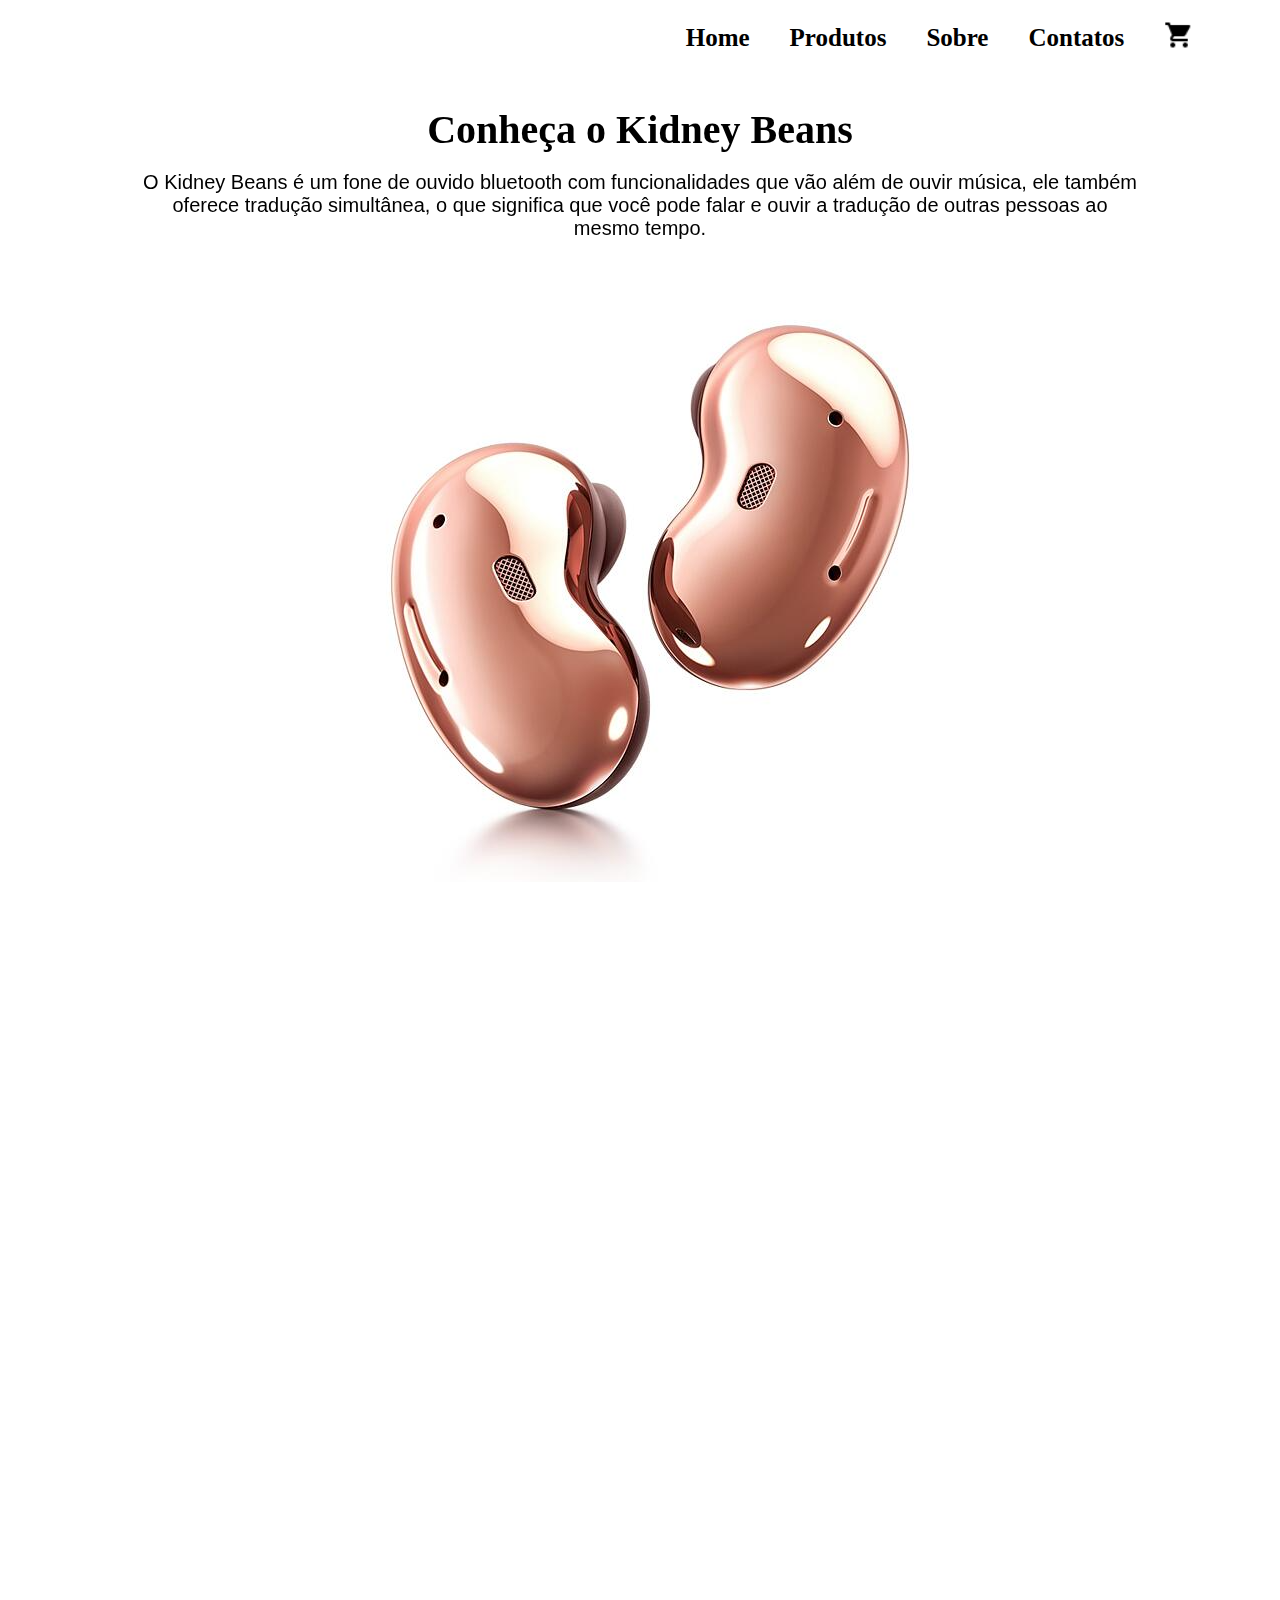
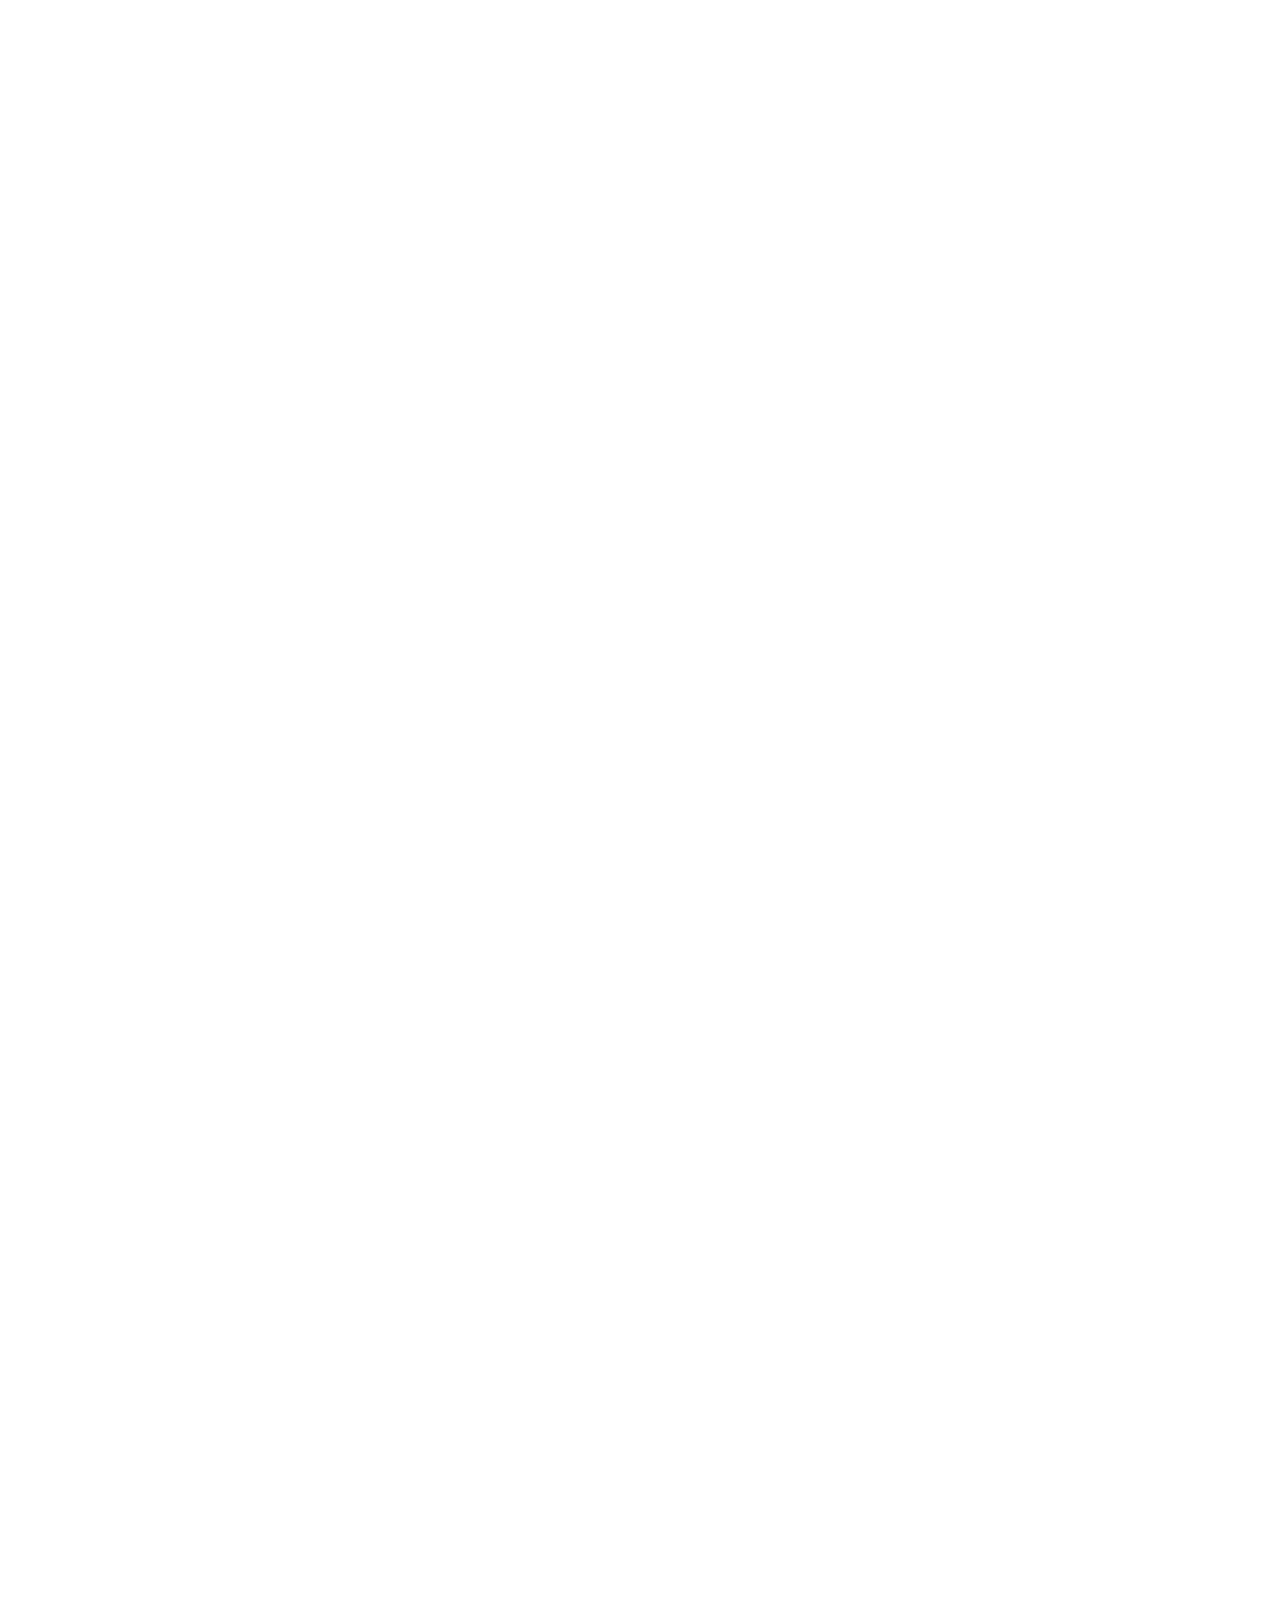
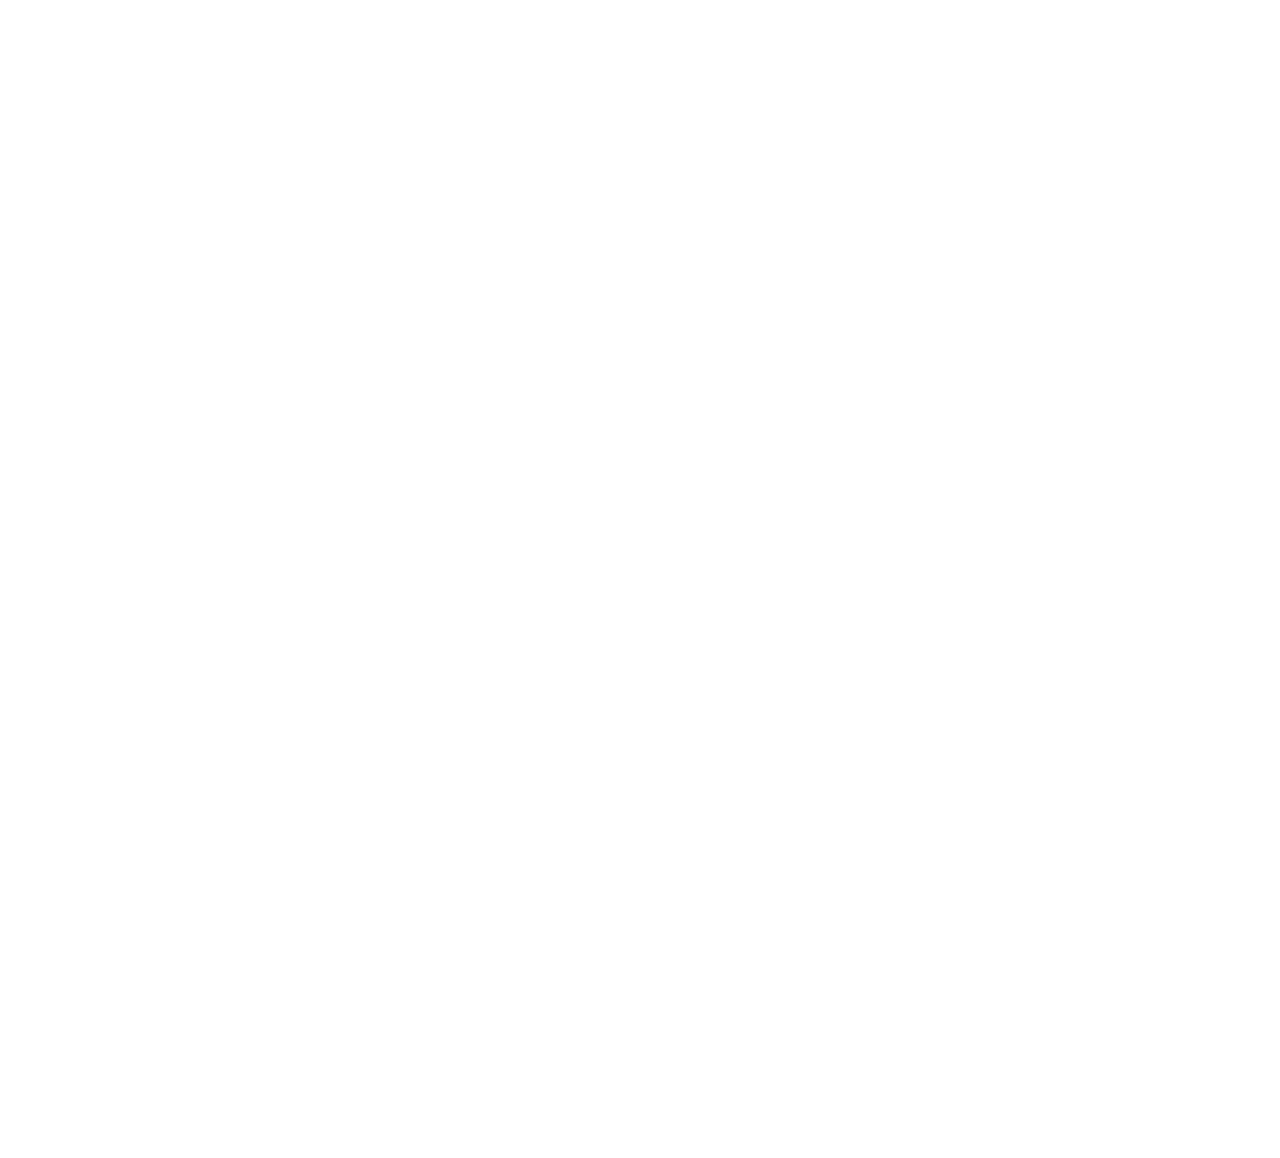
<file: TCC-Parte-Final-main/TCC-main/Info-main/info.html>
<!DOCTYPE html>
<html lang="en">
<head>
    <meta charset="UTF-8">
    <meta http-equiv="X-UA-Compatible" content="IE=edge">
    <meta name="viewport" content="width=device-width, initial-scale=1.0">
    <link rel="stylesheet" href="info.css">
    <link href="https://unpkg.com/aos@2.3.1/dist/aos.css" rel="stylesheet">
    <script src="https://unpkg.com/aos@2.3.1/dist/aos.js"></script>
    <title>Document</title>
</head>
<body>
    <section id="header">
        <div>
            <ul id="navbar">
                <li><a href="">Home</a></li>
                <li><a href="slider.html">Produtos</a></li>
                <li><a href="">Sobre</a></li>
                <li><a href="">Contatos</a></li>
                <li><a href=""></a><img src="carrinho.png" id="cart-icon" width="30px" height="30px"></li>
            </ul>
        </div>
    </section>

    <main class="principal">
        <h1 data-aos="fade-up">Conheça o Kidney Beans</h1> <br>

        <p class="t1" data-aos="fade-up">O Kidney Beans é um fone de ouvido bluetooth com funcionalidades que vão além de ouvir música, ele também oferece tradução simultânea, o que significa que você pode falar e ouvir a tradução de outras pessoas ao mesmo tempo.</p> <br><br><br>

        <img src="fone1.png" class="img1" data-aos="fade-up"> <br><br><br><br><br>

        <section class="conteudo">
            <div  class="imagem" data-aos="fade-right">
                <img src="fone2.png">
            </div>
    
            <div class="texto">
                <p class="t2" data-aos="fade-left">Diferente daqueles tradutores em que é necessário passar o aparelho para frente e para trás, apertar botões, esperar que uma pessoa termine de falar e a tradução ser entregue para que a outra pessoa possa falar, o Kidney Beans, através da utilização de IA Neural Machine Translation (tradução automática neural), oferece mais liberdade e uma maior facilidade de comunicação.</p>
            </div>
        </section> <br><br>

        <h1 data-aos="fade-up">Reproduz sons nítidos</h1> <br>
        <p class="t1" data-aos="fade-up">Os aparelhos possuem microfones triplos que conseguem reconhecer a voz e eliminar ruídos para permitir uma captação correta, além de uma tradução precisa. Com isso, será possível compreender o que a outra pessoa está falando sem perder nenhuma palavra ou ser interrompido por sons externos.</p> <br><br>
        <img src="fone3.png" width="1000px" height="600px" data-aos="fade-up"> <br><br>

        <section class="conteudo">
            <div class="imagem">
                <img src="fone4.png" data-aos="fade-right">
            </div>
    
            <div class="texto" data-aos="fade-left">
                <h1 class="titulo3">Funciona com Android e iOS</h1>
                <p class="t3">Basta parear os fones de ouvido com o celular, abrir o aplicativo Kidney Beans e selecionar o idioma para qual deseja traduzir.</p>
            </div>
        </section> <br>

        <h1 data-aos="fade-up">Feito para seus ouvidos</h1><br><br>
        <p class="t1" data-aos="fade-up">O design do Kidney Beans é suave para seu ouvido, proporcionando conforto durante todo o dia sem cansaço. Ele é ergonomicamente confortável e não invasivo, e oferece dois tamanhos de ponteira para um encaixe perfeito. Assim, vá ao trabalho, à viagens, à casa dos seus amigos e a outros lugares sem tirar os fones dos ouvidos.</p><br><br><br>
        <img src="fone5.png" width="800px" height="400px" class="imgs" data-aos="fade-up"> <br><br><br>

        <h1  data-aos="fade-up">Valorize seu estilo com acabamentos brilhantes</h1> <br><br>
        <p class="t1"  data-aos="fade-up">Disponível em cinco cores que você vai amar. Escolha entre as cores bronze, branco, preto, azul ou vermelho para adicionar um toque brilhante ao seu visual.</p><br><br><br>
        <img src="fone6.jpg" width="900px" height="470px" class="imga"  data-aos="fade-up">

    </main>
    

    <script>
        AOS.init();
      </script>
</body>
</html>
</file>
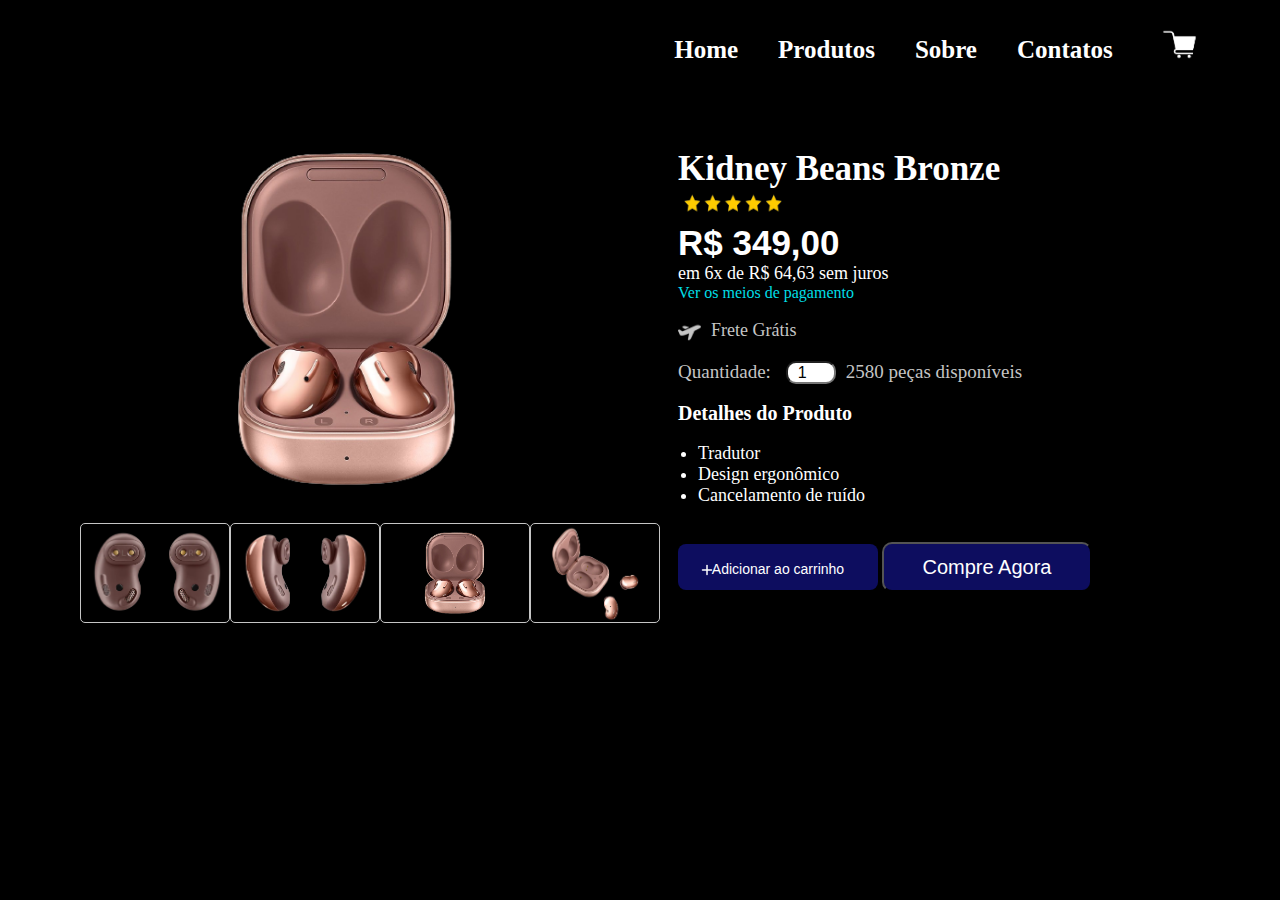
<file: TCC-Parte-Final-main/TCC-main/Produtos-main/produtos.html>
<!DOCTYPE html>
<html lang="en">
<head>
    <meta charset="UTF-8">
    <meta http-equiv="X-UA-Compatible" content="IE=edge">
    <meta name="viewport" content="width=device-width, initial-scale=1.0">
    <link rel="stylesheet" href="produtos.css">
    <title>Document</title>
</head>
<body>
    <section id="header">
        <div>
            <ul id="navbar">
                <li><a href="">Home</a></li>
                <li><a href="slider.html">Produtos</a></li>
                <li><a href="">Sobre</a></li>
                <li><a href="">Contatos</a></li>
                <li><a href=""></a><img src="carrinho.png" id="cart-icon" width="53px" height="53px"></li>
            </ul>
            <!-- CART -->
            <div class="cart">
                <h2 class="cart-title">Carrinho de Compras</h2>

                <div class="cart-content">
                   
                </div>
                <!-- Total -->
                <div class="total">
                    <div class="total-title">Total</div>
                    <div class="total-preco">R$ 0</div>
                </div>
                <!-- Botão Compra -->
                <button type="button" class="btn-buy">Compre Agora</button>
                <!-- Fechar Cart -->
                <img src="fechar.png" id="close-cart" height="23px">
            </div>
        </div>
    </section>

    <section id="prodetails" class="section-p1">
        <div class="product-img">
            <img src="fone2.png" id="MainImg" class="Img2" height="400px">

            <div class="small-img-group">
                <div class="small-img-col">
                    <img src="bronze2.png" class="small-img" width="150px" height="100px">
                </div>
                <div class="small-img-col">
                    <img src="bronze3.png" class="small-img" width="150px" height="100px"   >
                </div>
                <div class="small-img-col">
                    <img src="fone2.png" class="small-img" width="150px" height="100px">
                </div>
                <div class="small-img-col">
                    <img src="bronze4.png" class="small-img" width="130px" height="100px">
                </div>
            </div>
        </div>

        <div class="detalhes">
            <h3 class="t1"> Kidney Beans Bronze</h3>
            <img src="star.png" class="avaliacao" width="110px" height="30px"> <br>
            <h2 class="price">R$ 349,00</h2>
            <p class="pag">em 6x de R$ 64,63 sem juros</p> 
            <p class="pag2"><a href="">Ver os meios de pagamento</a></p> <br>
            <div class="frete">
                <img src="aviao.png" width="23px" height="23px">
                <p>Frete Grátis</p> <br>
            </div> <br>
            <div class="teste">
                <p class="qnt">Quantidade:</p>
                <input type="number" value="1"> 
                <p class="qnt2">2580 peças disponíveis</p>
            </div> <br>
            <h4>Detalhes do Produto</h4> <br>
            <ul class="detalhes2">
                <li>Tradutor</li>
                <li>Design ergonômico</li>
                <li>Cancelamento de ruído</li>
            </ul>
            <br><br>
            <button class="botao">
                <span>Adicionar ao carrinho</span>
                <div class="cart-btn">
                    <svg viewBox=" 0 0 36 26">
                        <polyline points="1 2.5 6 2.5 10 18.5 25.5 18.5 28.5 7.5 7.5 7.5"></polyline>
                        <polyline points="15 13.5 17 15.5 22 10.5"></polyline>
                    </svg>
                </div>
            </button>
            <button class="btn-comprar">Compre Agora</button>
        </div>
    </section>

    <script src="produtos.js"></script>
</body>
</html>


<!-- 
<div class="cart-box">
 <img src="fone2.2.png" class="cart-img" width="190px" height="140px">
 <div class="detail-box">
    <div class="cart-product-title">Bronze</div>
    <div class="cart-preco">R$ 349,00</div>
    <input type="number" value="1" class="cart-qnt">
 </div>
                        
    <img src="lixo.png" class="cart-remove" width="23px" height="23px">
</div> -->
</file>
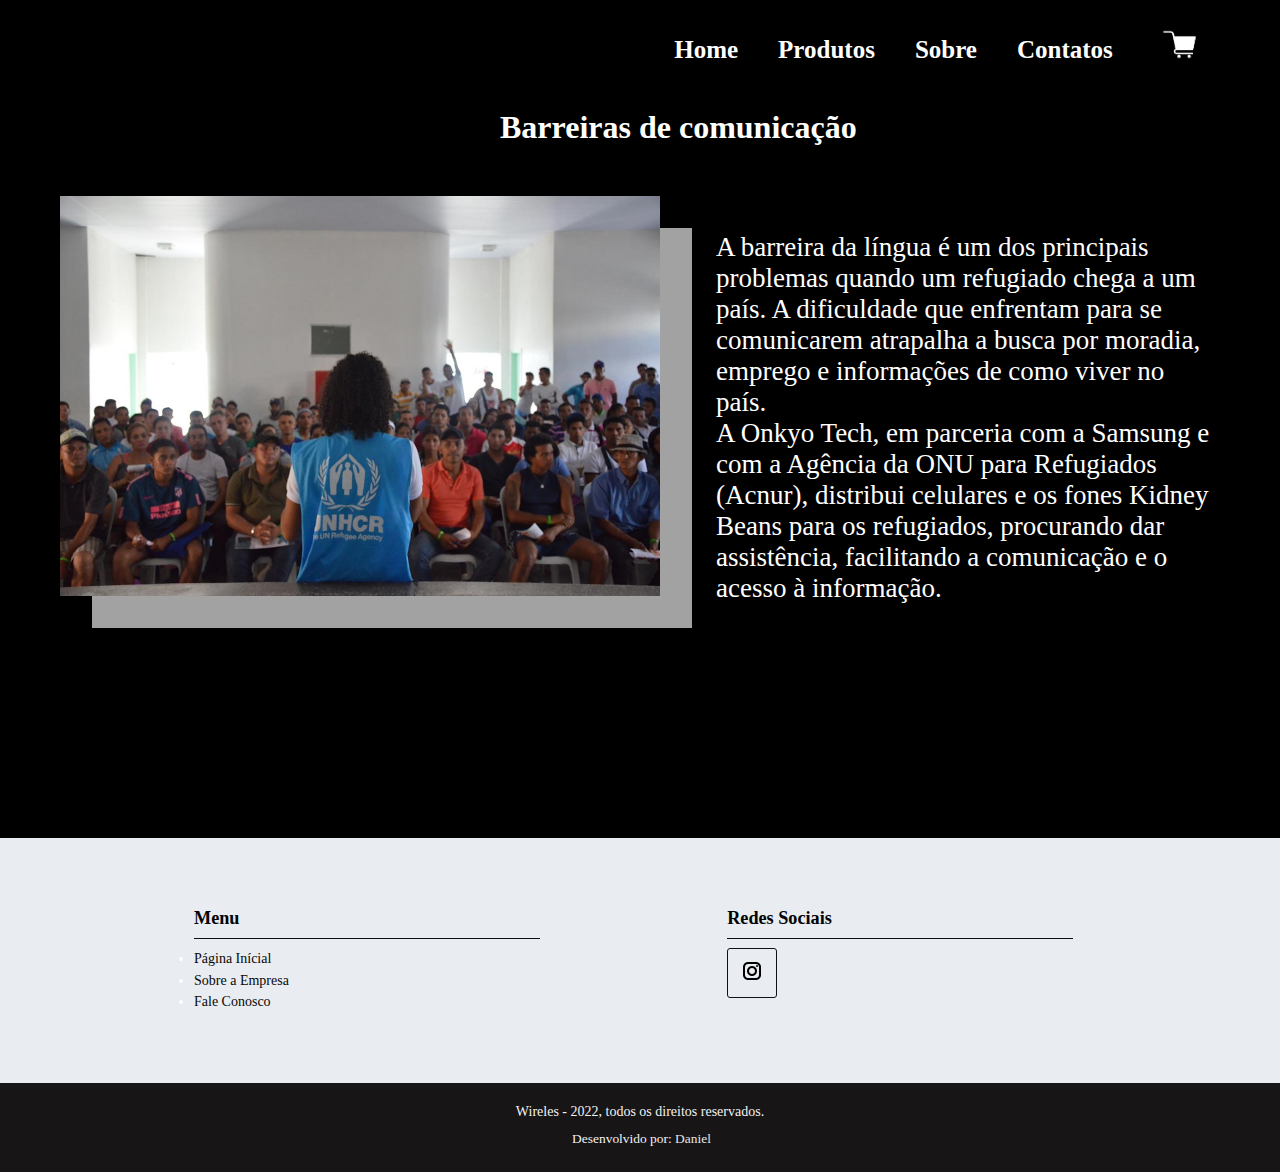
<file: TCC-Parte-Final-main/TCC-main/Refugiados-main/refugio.html>
<!DOCTYPE html>
<html lang="en">
<head>
    <meta charset="UTF-8">
    <meta http-equiv="X-UA-Compatible" content="IE=edge">
    <meta name="viewport" content="width=device-width, initial-scale=1.0">
    <link rel="stylesheet" href="refugio.css">
    <link rel="stylesheet" href="reset.css">
    <link rel='stylesheet' href='https://cdn-uicons.flaticon.com/uicons-brands/css/uicons-brands.css'>
    <title>Document</title>
</head>
<body>
    <section id="header">
        <div>
            <ul id="navbar">
                <li><a href="">Home</a></li>
                <li><a href="slider.html">Produtos</a></li>
                <li><a href="">Sobre</a></li>
                <li><a href="">Contatos</a></li>
                <li><a href=""></a><img src="carrinho.png" id="cart-icon" width="53px" height="53px"></li>
            </ul>
        </div>
    </section>

    <h1>Barreiras de comunicação</h1>

    <section class="conteudo">
        <div class="imagem">
            <img src="img-refugiados.jpeg" height="400px" width="600px">
        </div>

        <div class="texto">
            <p>A barreira da língua é um dos principais problemas quando um refugiado chega a um país. A dificuldade que enfrentam para se comunicarem atrapalha a busca por moradia, emprego e informações de como viver no país.</p>
            <p>A Onkyo Tech, em parceria com a Samsung e com a Agência da ONU para Refugiados (Acnur), distribui celulares e os fones Kidney Beans para os refugiados, procurando dar assistência, facilitando a comunicação e o acesso à informação.</p>
        </div>
    </section> <br><br><br><br><br><br><br><br><br><br><br><br><br>

    <footer class="main_footer containey" data-aos="zoom-out-up">
        <div class="content">
          <div class="colfooter">
            <h3 class="titleFooter"> Menu</h3>
            <div class="line"></div>
            <ul>
              <li><a href="css/saiba.css" title="Página Inícial">Página Inícial</a></li>
              <li><a href="#" title="Sobre a Empresa">Sobre a Empresa</a></li>
              <li><a href="#" title="Fale Conosco">Fale Conosco</a></li>
            </ul>
          </div>
          <div class="colfooter">
            <h3 class="titleFooter"> Redes Sociais</h3>
            <div class="line"></div>
            <a href="#" class="botao"><span> <img src="insta.png" alt=""> </span></a>
          </div>
        </div>
    
        <div class="main_footer_copy" >
          <p class="m-b-footer"> Wireles - 2022, todos os direitos reservados.</p>
          <p class="by"><i class="icon icon-heart-3"></i> Desenvolvido por: <a href="#" title="Seu nome">Daniel</a></p>
        </div>
    </footer>
</body>
</html>
</file>
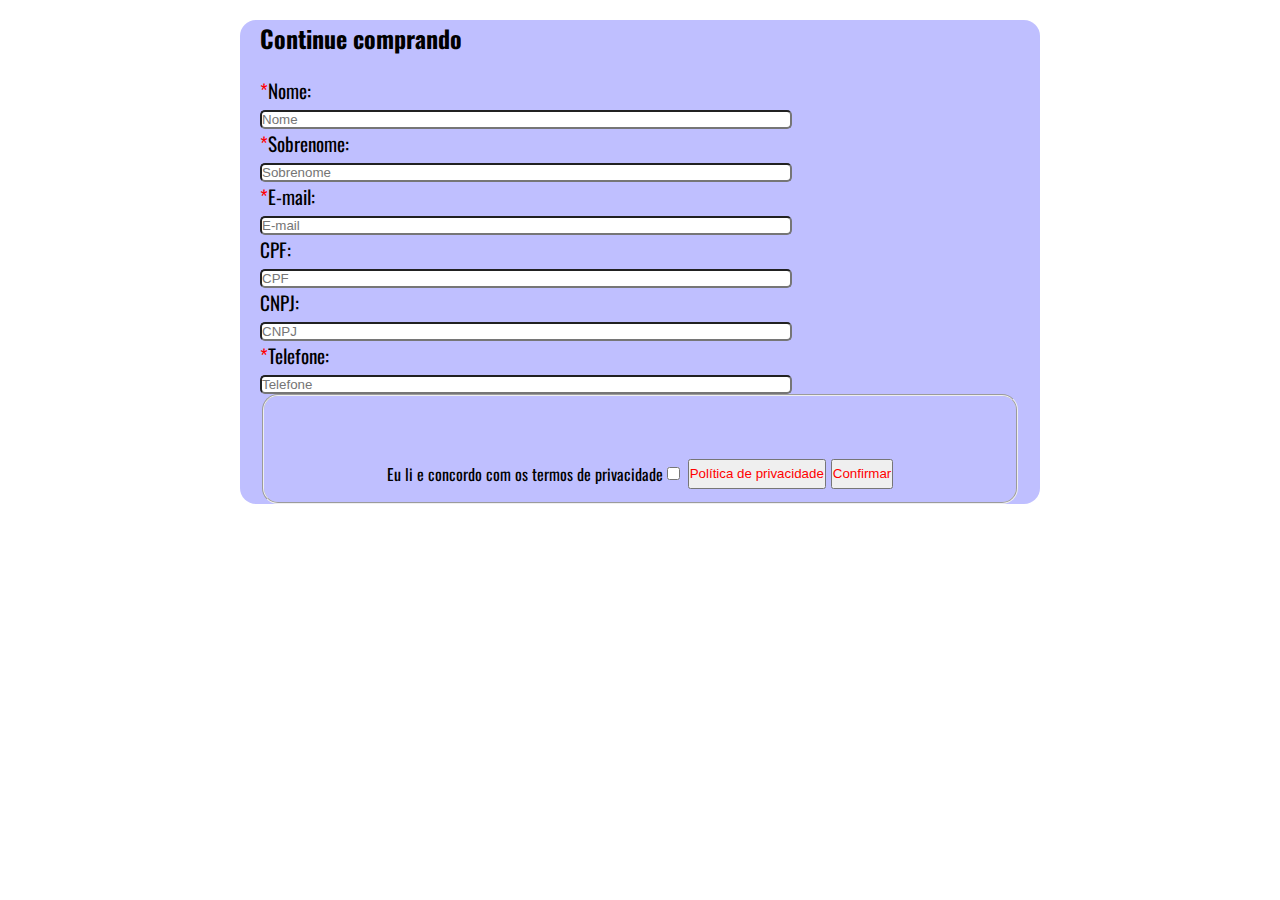
<file: TCC-Parte-Final-main/Form-TCC-main/TCC/wtw/formulario.html>
<!DOCTYPE html>
<html lang="en">
<head>
    <meta charset="UTF-8">
    <meta http-equiv="X-UA-Compatible" content="IE=edge">
    <meta name="viewport" content="width=device-width, initial-scale=1.0">
    <link rel="stylesheet" href="css/form.css">
    <link rel="stylesheet" href="css/confirm.css">
    <link rel="preconnect" href="https://fonts.googleapis.com">
    <link rel="preconnect" href="https://fonts.gstatic.com" crossorigin>
    <link href="https://fonts.googleapis.com/css2?family=Oswald:wght@300&display=swap" rel="stylesheet">
    <title>Formulario WTW</title>
</head>

<body>
    <main class="principal">
       
            <form action="form2.php" method="post">
                <h2>Continue comprando</h2>
                <div class="pesquisa">    
                    <label><span class="icone">*</span> Nome:</label>
                    <input name="Nome" type="text" placeholder="Nome" required id="input"><br>
                </div>   
                
                <div class="pesquisa">    
                    <label><span class="icone">*</span> Sobrenome:</label>
                    <input name="Nome" type="text" placeholder="Sobrenome"required id="input"><br>
                </div> 

                <div class="pesquisa">    
                    <label><span class="icone">*</span> E-mail:</label>
                    <input name="Nome" type="text" placeholder="E-mail"required id="input"><br>
                </div>  

                <div class="pesquisa">    
                    <label><span class=></span> CPF:</label>
                    <input name="Nome" type="text" placeholder="CPF"required id="input"><br>
                </div>   

                <div class="pesquisa">    
                    <label><span class=></span> CNPJ:</label>
                    <input name="Nome" type="text" placeholder="CNPJ"required id="input"><br>
                </div>   

                <div class="pesquisa">    
                    <label><span class="icone">*</span>Telefone:</label>
                    <input name="Nome" type="text" placeholder="Telefone"required id="input"><br>
                </div>  

                
            </form>
          <!--  
        <h2 class="duda">Sua senha de acesso </h2>
            <form action="form2.php" method="post">
                <div class="pesquisa">    
                    <label><span class="icone">*</span> Senha:</label>
                    <input name="Nome" type="text" placeholder="Senha"required id="input"><br>
                </div>   
                <div class="pesquisa">    
                    <label><span class="icone">*</span> Repetir a senha:</label>
                    <input name="Nome" type="text" placeholder="Repetir a senha"required id="input"><br>
                </div>
                </div>   
            </form>

        <h2 class="duda">Assine nosso informativo e receba novidades e promoções</h2>
            <form action="form2.php" class="SimouNao" method="post">
                Deseja Assinar?
                <div class="pesquisa">    
                    <label class="Sim"><span class=></span> Sim</label>
                    <input name="Nome" type="radio" placeholder="nome"required id="input"><br>
                </div>   

                <div class="pesquisa">    
                    <label class="Sim"><span class=></span> Não</label>
                    <input name="Nome" type="radio" placeholder="nome"required id="input"><br>
                </div>   
                    <br>
               
            </form>-->
            
            <fieldset class="sapato1">
                <p>Eu li e concordo com os termos de privacidade</p>
                <input type="checkbox" id="gomes">
                <button class="trigger" onclick="showModal()"> Política de privacidade</button>
                <div class="modal" id="modal">
                    <div class="modal-content">
                        <span class="close-button" onclick="closeModal()">
                        &times;
                        </span>
                        <h1>Política de privacidade</h1>
                        Temos o compromisso com a privacidade e a segurança de nossos clientes durante a navegação e compra pelo site. Os dados cadastrais dos clientes serão mantidos em sigilo absoluto, as informações não serão trocadas ou divulgados para terceiros, exceto quando essas informações são necessárias para o processo de entrega ou para as devidas cobranças pertinentes ao pedido gerado pelo cliente.
                    </div>
                </div>

                <button class="trigger" onclick="showwModal()">Confirmar</button>
                <div class="modall" id="modall">
                <div class="modall-content">
                    <span class="close-buttonn" onclick="closeModall()">
                        &times;
                    </span>
                    <h1>Parabéns pela compra</h1>
                </div>           
            </fieldset>
             </fieldset>
             
    </main>
    <script src="js/script.js"></script>
    <script src="js/validarCheck.js"></script>
    <script src="js/confirma.js"></script>
</body>
</html>
</file>
<file: TCC-Parte-Final-main/TCC-main/Info-main/info.css>
*{
    margin: 0;
    padding: 0;
    box-sizing: border-box;
    color: black;
}


#header{
    justify-content: space-between;
    padding: 20px 80px;
}

#navbar{
    display: flex;
    align-items: center;
    justify-content: center;
    padding-left: 600px;
    color: black;
}

#navbar li{
    list-style: none;
    padding: 0 20px;
    color: black;
}

#navbar li a{
    text-decoration: none;
    font-size: 16px;
    font-weight: 600;
    color: black;
    font-size: 25px;
}

#navbar li a:hover{
    color: blue;
}

h1{
    margin-top: 30px;
    text-align: center;
    font-size: 40px;
}

.principal{
    max-width: 1000px;
    height: 267vh;
    margin-left: auto;
    margin-right: auto;
}

.t1{
    font-size: 20px;
    text-align: center;
    font-family: Arial, Helvetica, sans-serif;
}

.img1{
    margin-left: 100px;
}

.conteudo{
    display: flex;
    margin-top: 50px;
    margin-left: 60px;
    margin-right: 60px;
    gap: 2rem;
}

.conteudo .t2{
    font-size: 20px;
    font-family: Arial, Helvetica, sans-serif;
    margin-top: 90px;
}

.conteudo .t3{
    font-size: 20px;
    font-family: Arial, Helvetica, sans-serif;
    margin-top: 20px;
}

.conteudo .titulo3{
    margin-top: 30px;
    font-size: 40px;
    margin-right: 82px;
}

.imgs{
    margin-left: 180px;
}

.imga{
    margin-left: 48px;
}
</file>
<file: TCC-Parte-Final-main/TCC-main/Produtos-main/produtos.css>
*{
    margin: 0;
    padding: 0;
    box-sizing: border-box;
}

body{
    background-color: black;
}

#header{
    justify-content: space-between;
    padding: 20px 80px;
    color: white;
}

#navbar{
    display: flex;
    align-items: center;
    justify-content: center;
    padding-left: 600px;
}

#navbar li{
    list-style: none;
    padding: 0 20px;
}

#navbar li a{
    text-decoration: none;
    font-size: 16px;
    font-weight: 600;
    color: white;
    font-size: 25px;
}

#navbar li a:hover{
    color: blue;
}

.cart{
    position: fixed;
    top: 0;
    right: -100%;
    width: 360px;
    min-height: 100vh;
    padding: 20px;
    background-color: white;
    color: black;
    box-shadow: -2px 0 4px hsl(0 4% 15% / 10%);
    transition: 0.3s;
}

.cart.active{
    right: 0;
}

#cart-icon{
    cursor: pointer;
}

.cart-title{
    color: black;
    text-align: center;
    font-size: 1.5rem;
    font-weight: 600;
    margin-top: 2rem;
}

.cart-box{
    display: grid;
    grid-template-columns: 32% 50% 18%;
    align-items: center;
    gap: 1rem;
    margin-top: 1rem;
}

.cart-img{
    object-fit: contain;
    padding: 10px;
    padding-right: 80px;
}

.detail-box{
    display: grid;
    row-gap: 0.7rem;
}

.cart-product-title{
    font-size: 1rem;
    text-transform: uppercase;
}

.cart-preco{
    font-weight: 500;
}

.cart-qnt{
    border: 1px solid black;
    outline-color: blue;
    width: 2.4rem;
    text-align: center;
    font-size: 1rem;
    border-radius: 5px;
}

.cart-remove{
    cursor: pointer;
}

.total{
    display: flex;
    justify-content: flex-end;
    margin-top: 1rem;
    border-top: 1px solid black;
}

.btn-buy{
    display: flex;
    margin: 1.5rem auto 0 auto;
    padding: 12px 20px;
    border: none;
    background: rgb(13, 13, 95);
    color: white;
    font-size: 1rem;
    font-weight: 500;
    cursor: pointer;
    border-radius: 20px;
}

.btn-buy:hover{
    background: rgb(28, 112, 238);
}

#close-cart{
    position: absolute;
    top: 1rem;
    right: 0.8rem;
    cursor: pointer;
}

.total-title{
    font-size: 1rem;
    font-weight: 600;
}

.total-preco{
    margin-left: 0.5rem;
}

#prodetails{
    padding: 0 80px;
    display: flex;
    margin-top: 20px;
    color: white;
}


#prodetails .product-img{
    width: 40%;
    margin-right: 50px;
}

.small-img-group{
    display: flex;
    justify-content: space-between;
}

.small-img-col{
    flex-basis: 24%;
    cursor: pointer;
}

.detalhes{
    padding-left: 100px;
}

#prodetails .detalhes{
    width: 50%;
}

#prodetails .detalhes h3{
    padding: 30px 0 0px 0;
    font-size: 35px;
}

#prodetails .detalhes h2{
    font-size: 35px;
    font-family: 'Gill Sans', 'Gill Sans MT', Calibri, 'Trebuchet MS', sans-serif;
}

.pag{
    font-size: 18px;
}

.pag2 a{
    text-decoration: none;
    color: rgb(1, 222, 230);
}

.qnt{
    font-size: 15px;
    color: rgb(197, 197, 197);
}

.teste{
    display: flex;
}

.qnt2{
    display: flex;
    font-size: 18px;
    color: rgb(197, 197, 197);
}

.teste p{
    padding-right: 15px;
    font-size: 19px;
}

.frete{
    display: flex;
}

.frete p{
    color: rgb(197, 197, 197);
    padding-left: 10px;
    font-size: 18px;
}

#prodetails .detalhes h4{
    font-size: 20px;
}

#prodetails .detalhes input{
    width: 50px;
    height: 23px;
    padding-left: 10px;
    font-size: 16px;
    margin-right: 10px;
    color: black;
    border-radius: 10px;
}

#prodetails .detalhes .btn-comprar{
    background-color: rgb(13, 13, 95);
    color: white;
    font-size: 20px;
    border-radius: 10px;
    height: 50px;
    width: 210px;
    cursor: pointer;
}

.botao:active{
    scale: 0.95;
}

.botao{
    --background: rgb(13, 13, 95);
    --tick: var(var--background);
    --text: white;
    --cart: white;
    position: relative;
    border: none;
    background: none;
    padding: 11px 20px;
    border-radius: 8px;

    overflow: hidden;
    cursor: pointer;
    text-align: center;
    min-width: 200px;
    color: var(--text);
    background: var(--background);
    transform: scale(var(--scale, 1));
    transition: transform 0.4s cubic-bezier(0.36, 1.01, 0.32, 1.27);
    padding-bottom: 8px;
    padding-top: 13px;
}

.botao span:after{
    --w: 14px;
    --h: 2px;
    --l: 2px;
    --t: 12px;
}

.botao.loading{
    --scale: 0.95;
    --span-y: -32px;
    --icon-r: 180deg;
    --fill: 1; 
    --fill-d: 0.8s;
    --offset: 0;
    --offset-d: 1.73s;
}

.botao span{
    font-size: 14px;
    font-weight: 500;
    display: block;
    position: relative;
    padding-left: -8px;
    line-height: 26px;
    transform: translateY(var(--span-y, 0));
    transition: transform 0.7s ease;
}

.botao span:before, .botao span:after{
    content: "";
    width: var(--w, 2px);
    height: var(--h, 14px);
    border-radius: 1px;
    position: absolute;
    left: var(--l, 8px);
    top: var(--t, 6px);
    background: currentColor;
    transform: scale(0.75) rotate(var(--icon-r, 0deg)) translateY(var(--icon-y, 0));
    transition: transform 0.65s ease 0.05s;
}

.botao .cart-btn{
    position: absolute;
    left: 50%;
    top: 50%;
    margin: -13px 0 0 -18px;
    transform-origin: 12px 23px;
    transform: translateX(-120px) rotate(-18deg);
}

.botao .cart-btn:before, .botao .cart-btn:after{
    content: "";
    position: absolute;
}

.botao .cart-btn:before{
    width: 6px;
    height: 6px;
    border-radius: 50%;
    box-shadow: inset 0 0 0 2px var(--cart);
    bottom: 0;
    left: 9px;
    filter: drop-shadow(11px 0 0 var(--cart));
}

.botao .cart-btn:after{
    width: 16px;
    height: 9px;
    background: var(--cart);
    left: 9px;
    bottom: 7px;
    transform-origin: 50%;
    transform: perspective(4px) rotateX(-6deg) scaleY(var(--fill, 0));
    transition: transform 1.2s ease var(--fill-d);
}

.botao.loading .cart-btn{
    animation: cart 3.4s linear forwards 0.2s;
}

.botao .cart-btn svg{
    z-index: 1;
    width: 36px;
    height: 26px;
    display: block;
    position: relative;
    fill: none;
    stroke: var(--cart);
    stroke-width: 2px;
    stroke-linecap: round;
    stroke-linejoin: round;
}

.botao .cart-btn svg polyline:last-child{
    stroke: var(--tick);
    stroke-dasharray: 10px;
    stroke-dashoffset: var(--offset, 10px);
    transition: stroke-dashoffset 0.4s ease var(--offset-d);
}

@keyframes cart{
    12.5%{
        transform: translateX(-60px) rotate(-18deg);
    }
    
    25%, 45%, 55%, 75%{
        transform: none;
    }

    50%{
        transform: scale(0.9);
    }

    44%, 56%{
        transform-origin: 12px 23px;
    }

    45%, 55%{ 
        transform-origin: 50% 50%;
    }

    87.5%{
        transform: translateX(-60px) rotate(-18deg);
    }

    100%{
        transform: translateX(140deg) rotate(-18deg);
    }
}

#prodetails .detalhes span{
    line-height: 25px;
}

.small-img{
    border: 1px solid rgb(197, 197, 197);
    border-radius: 5px;
}

.detalhes2{
    padding-left: 20px;
    font-size: 18px;
}
</file>
<file: TCC-Parte-Final-main/TCC-main/Refugiados-main/refugio.css>
*{
    margin: 0;
    padding: 0;
    box-sizing: border-box;
    color: white;
}

body{
    background-color: black;
}

#header{
    justify-content: space-between;
    padding: 20px 80px;
    color: white;
}

#navbar{
    display: flex;
    align-items: center;
    justify-content: center;
    padding-left: 600px;
}

#navbar li{
    list-style: none;
    padding: 0 20px;
}

#navbar li a{
    text-decoration: none;
    font-size: 16px;
    font-weight: 600;
    color: white;
    font-size: 25px;
}

#navbar li a:hover{
    color: blue;
}

h1{
    margin-top: 10px;
    margin-left: 500px;
    font-family: 'Times New Roman', Times, serif;
}

.conteudo{
    display: flex;
    margin-top: 50px;
    margin-left: 60px;
    margin-right: 60px;
    gap: 3.5rem;
}

.conteudo img{
    box-shadow: 2rem 2rem 0 rgb(163, 162, 162);
}

.conteudo .texto{
    font-size: 27px;
    margin-top: 36px;
}

.content {
    float: left;
    width: 92%;
    margin: 0 4%;
    padding: 20px 0;
  }
  
  .main_footer {
    background-color: #e2eaeb;
    color: #fff;
    font-size: 0.875em;
  }
  
  .main_footer .content {
    float: left;
    width: 90%;
    margin: 0 5%;
    padding: 5em 0;
  }
  .containey {
    float: left;
    width: 100%;
  }
  
  .colfooter {
    width: 100%;
    height: auto;
    float: left;
    margin-bottom: 2em;
    margin-left: 130px;
    color: #030303;
  }
  
  .colfooter ul {
    width: 100%;
    float: left;
  }
  .colfooter ul li {
    padding: 0.2em 0em;
  }
  .colfooter ul li a {
    text-decoration: none;
    color: #080808;
    font-size: 1em;
  }
  .colfooter ul li a i {
    font-size: 0.5em;
  }
  .colfooter ul li a:hover {
    text-decoration: underline;
  }
  
  .colfooter .titleFooter {
    font-family: "open_sansregular";
    font-size: 1.3em;
    color: #030303;
    padding-bottom: 0.5em;
    margin-bottom: 0.5em;
    border-bottom: 1px #0e0f0f solid;
  }
  
  .colfooter p {
    font-family: "open_sanslight";
    color: #060606;
    font-size: 1em;
    height: 25px;
  }
  
  .botao {
    padding: 10px 12px;
    color: rgb(248, 0, 0);
    font-family: "open_sansregular";
    letter-spacing: 2px;
    text-align: center;
    position: relative;
    text-decoration: none;
    display: inline-block;
    margin-right: 7px;
  }
  .botao::before {
    content: "";
    position: absolute;
    bottom: 50%;
    left: 0px;
    width: 100%;
    height: 1px;
    background: #6098ff;
    display: block;
    -webkit-transform-origin: left top;
    -ms-transform-origin: left top;
    transform-origin: left top;
    -webkit-transform: scale(0, 1);
    -ms-transform: scale(0, 1);
    transform: scale(0, 1);
    -webkit-transition: transform 0.4s cubic-bezier(1, 0, 0, 1);
    transition: transform 0.4s cubic-bezier(1, 0, 0, 1);
  }
  .botao:hover::before {
    -webkit-transform-origin: right top;
    -ms-transform-origin: right top;
    transform-origin: right top;
    -webkit-transform: scale(1, 1);
    -ms-transform: scale(1, 1);
    transform: scale(1, 1);
  }
  .botao {
    font-size: 1em;
    color: #0b0a0a;
    text-align: center;
    font-family: "open_sansregular";
    border: 1px solid #121212;
    border-radius: 3px;
    overflow: hidden !important;
    -webkit-transition: all 0.4s ease-in-out;
    -moz-transition: all 0.4s ease-in-out;
    -o-transition: all 0.4s ease-in-out;
    transition: all 0.4s ease-in-out;
    background: transparent !important;
    z-index: 10;
  }
  .botao:hover {
    border: 1px solid #262626;
    color: #dae5e5 !important;
  }
  .botao::before {
    content: "";
    width: 0%;
    height: 100%;
    display: block;
    background: #262626;
    position: absolute;
    -ms-transform: skewX(-15deg);
    -webkit-transform: skewX(-15deg);
    transform: skewX(-15deg);
    left: -10%;
    opacity: 1;
    top: 0;
    z-index: -12;
    -moz-transition: all 0.7s cubic-bezier(0.77, 0, 0.175, 1);
    -o-transition: all 0.7s cubic-bezier(0.77, 0, 0.175, 1);
    -webkit-transition: all 0.7s cubic-bezier(0.77, 0, 0.175, 1);
    transition: all 0.7s cubic-bezier(0.77, 0, 0.175, 1);
    box-shadow: 2px 0px 14px rgba(0, 0, 0, 0.6);
  }
  .botao::after {
    content: "";
    width: 0%;
    height: 100%;
    display: block;
    background: #666666;
    position: absolute;
    -ms-transform: skewX(-15deg);
    -webkit-transform: skewX(-15deg);
    transform: skewX(-15deg);
    left: -10%;
    opacity: 0;
    top: 0;
    z-index: -15;
    -webkit-transition: all 0.94s cubic-bezier(0.2, 0.95, 0.57, 0.99);
    -moz-transition: all 0.4s cubic-bezier(0.2, 0.95, 0.57, 0.99);
    -o-transition: all 0.4s cubic-bezier(0.2, 0.95, 0.57, 0.99);
    transition: all 0.4s cubic-bezier(0.2, 0.95, 0.57, 0.99);
    box-shadow: 2px 0px 14px rgba(0, 0, 0, 0.6);
  }
  .botao:hover::before,
  .botao:hover::before {
    opacity: 1;
    width: 120%;
  }
  .botao:hover::after,
  .botao:hover::after {
    opacity: 1;
    width: 150%;
  }
  
  .main_footer_copy {
    background-color: #171516;
    width: 100%;
    float: left;
    text-align: center;
    padding: 1.5em 0em;
  }
  .main_footer_copy p {
    font-family: "open_sanslight";
    font-size: 1em;
    color: #f4f1f1;
    height: 20px;
  }
  .main_footer_copy .m-b-footer {
    margin-bottom: 0.5em;
  }
  .main_footer_copy .by {
    font-size: 0.96em;
  }
  .main_footer_copy .by a {
    color: rgb(231, 227, 227);
    text-decoration: none;
  }
  .main_footer_copy .by a:hover {
    text-decoration: underline;
  }
  .main_footer_copy .by i {
    font-size: 0.96em;
    margin-right: 3px;
    color: #e82626;
  }
  
  /*Responsivo*/
  /*768PX BREAKPOINT*/
  @media (min-width: 48em) {
    .colfooter {
      width: 30%;
      margin-right: 5%;
      margin-bottom: 0;
    }
    .colfooter:nth-of-type(3n + 0) {
      margin-right: 0;
      border-right: 0;
    }
  }
  
  /*FOOTER*/
  
  /*Começa o Responsivo*/
  
  /*480PX BREAKPOINT*/
  /*480 dividido por 16 = 30em*/
  @media (min-width: 30em) {
    .boxBannerTopo {
      padding: 1em 0;
    }
  }
  
  /*600PX BREAKPOINT*/
  /*600 dividido por 16 = 37,5em*/
  @media (min-width: 37em) {
  }
  
  /*768PX BREAKPOINT*/
  /*768 dividido por 16 = 48em*/
  @media (min-width: 48em) {
  }
  
  /*960PX BREAKPOINT*/
  /*960 dividido por 16 = 60em*/
  @media (min-width: 60em) {
    .section-seu-codigo {
      padding: 20px 0px;
    }
    .section-seu-codigo .content {
      width: 80%;
      padding: 1em 0;
      margin: 0 10%;
    }
  }
  
  /*1280PX BREAKPOINT*/
  /*1280 dividido por 16 = 80em*/
  @media (min-width: 80em) {
  }
  
  /*1366PX BREAKPOINT*/
  /*1366 dividido por 16 = 85,375em*/
  @media (min-width: 85em) {
    .content {
      width: 80%;
      margin: 0 10%;
    }
  }
  
  /*1600PX BREAKPOINT*/
  /*1600 dividido por 16 = 100em*/
  @media (min-width: 100em) {
  }
  /*Fecha o Responsivo*/
</file>
<file: TCC-Parte-Final-main/Form-TCC-main/TCC/wtw/css/form.css>
@import url("https://fonts.googleapis.com/css2?family=Oswald:wght@300&display=swap");

* {
  margin: 10;
  padding: 0;
  box-sizing: border-box;
}

fieldset {
  border-radius: 1rem;
  display: flex;
  align-items: center;
}

fieldset button {
  height: 30px;
  margin-left: 5px;
}

.principal {
  max-width: 800px;
  margin: 0 auto;
  padding: 0 20px;
  background-color: rgba(149, 149, 255, 0.603);
  border-radius: 1rem;
  font-family: "Oswald", sans-serif;
}

.sapato1 {
  display: flex;
  justify-content: center;
  border-radius: 0.5;
  font-family: "Oswald", sans-serif;
  padding-top: 50px;
}

.icone {
  color: red;
}

.Senha h2 {
  border-bottom: 1px solid black;
}

.contatos h2 {
  border-bottom: 1px solid black;
}

div.main {
  text-align: center;
  margin-top: 35px;
}

.duda {
  margin: 30px auto;
  padding-bottom: 30px;
  text-align: justify;
  border-bottom: 1px solid;
}

label {
  font-size: 1.2rem;
  display: flex;
  align-items: center;
}

input[type="text"],
input[type="email"] {
  width: 70%;

  margin-left: auto;
  margin-right: auto;
  margin-top: 1px;

  border-radius: 5px;
  border-width: 0.5;
}

.SimouNao {
  display: flex;
  text-align: center;
  justify-content: space-around;
  align-items: center;
  margin-bottom: 1rem;
}

.Nao .Sim {
  margin: auto 10px;
}

.Senha {
  margin: 0 auto;
  text-align: justify;
}

.modal {
  z-index: 1;
  position: fixed;
  top: 0;
  left: 0;
  padding: 0;
  display: flex;
  justify-content: center;
  align-items: center;
  width: 100%;
  height: 100%;
  background-color: rgba(0, 0, 0, 0.5);
  opacity: 0;
  visibility: hidden;
  transform: scale(1.1);
  transition: visibility 0.25s ease-in-out, opacity 0.25s ease-in-out,
    transform 0.25s ease-in-out;
}

.modal-content {
  background-color: white;
  padding: 16px 24px;
  width: 384px;
  border-radius: 0.5rem;
}
.close-button {
  float: right;
  width: 24px;
  line-height: 24px;
  text-align: center;
  cursor: pointer;
  border-radius: 0.25rem;
  background-color: lightgray;
}
.close-button:hover {
  background-color: darkgray;
}

.show-modal {
  opacity: 1;
  visibility: visible;
  transform: scale(1);
}

.trigger {
  color: red;
}
</file>
<file: TCC-Parte-Final-main/Form-TCC-main/TCC/wtw/css/confirm.css>
.modall {
    z-index: 1;
    position: fixed;
    top: 0;
    left: 0;
    padding: 0;
    display: flex;
    justify-content: center;
    align-items: center;
    width: 100%;
    height: 100%;
    background-color: rgba(0, 0, 0, 0.5);
    opacity: 0;
    visibility: hidden;
    transform: scale(1.1);
    transition: visibility 0.25s ease-in-out, opacity 0.25s ease-in-out,
      transform 0.25s ease-in-out;
}

.modall-content {
    background-color: white;
    padding: 16px 24px;
    width: 384px;
    border-radius: 0.5rem;
}

.close-buttonn {
    float: right;
    width: 24px;
    line-height: 24px;
    text-align: center;
    cursor: pointer;
    border-radius: 0.25rem;
    background-color: lightgray;
}

.close-buttonn:hover {
    background-color: darkgray;
}
  
.showw-modal {
    opacity: 1;
    visibility: visible;
    transform: scale(1);
  }
</file>
